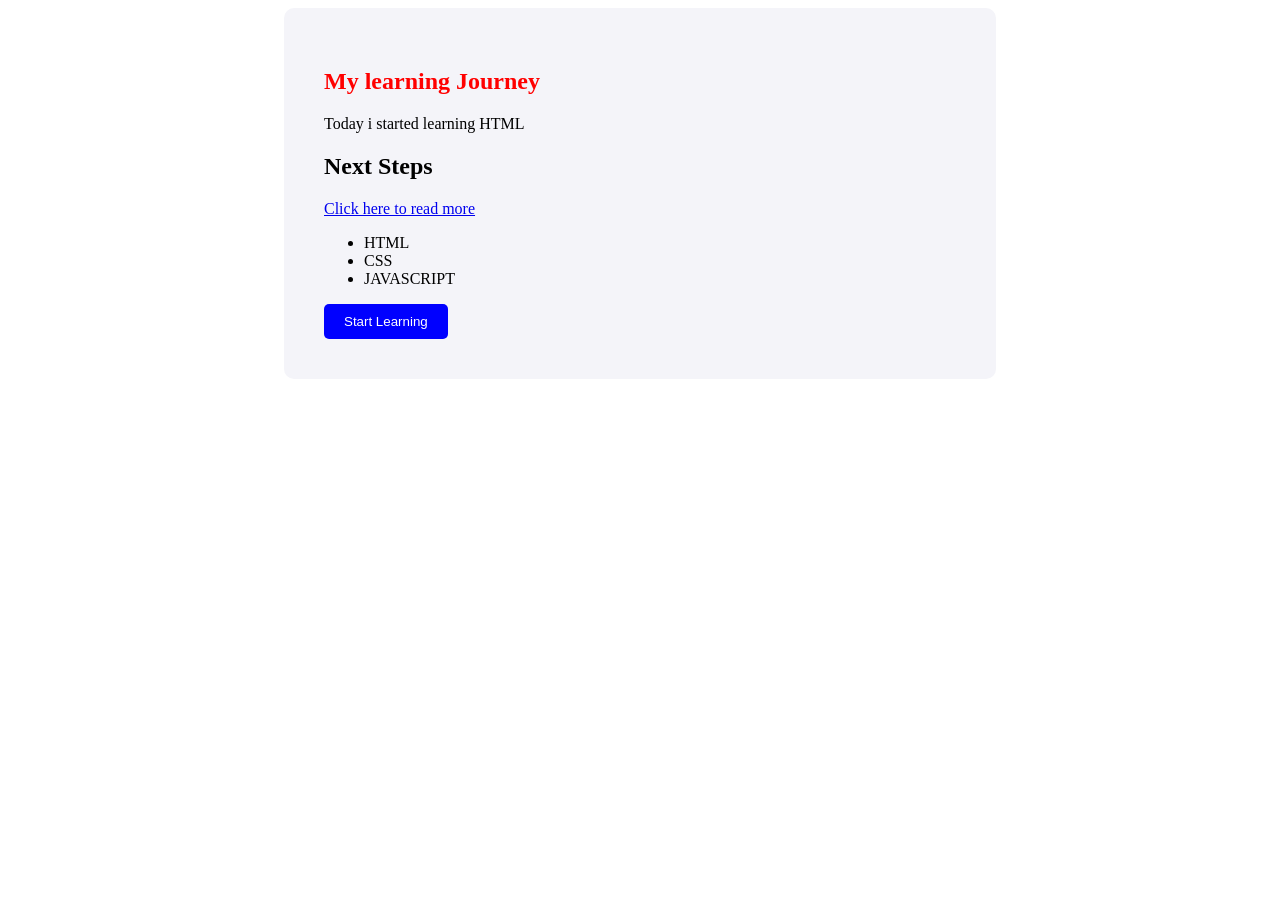
<file: index.html>
<!doctype html>
<html>
  <head>
    <title>My first page</title>
    <link rel = 'stylesheet' href = 'style.css'>
  </head>
  <body>
    <section class="learning-section">
      <h1>My learning Journey</h1>
      <p>Today i started learning HTML</p>
      <h2>Next Steps</h2>
      <a href="https://developer.mozilla.org/fr/">Click here to read more</a>
      <!-- <img src="https://upload.wikimedia.org/wikipedia/commons/6/61/HTML5_logo_and_wordmark.svg" alt="HTML5 Logo"> -->
      <ul>
        <li>HTML</li>
        <li>CSS</li>
        <li>JAVASCRIPT</li>
      </ul>
      <button>Start Learning</button>
    </section>

  </body>
</html>
</file>
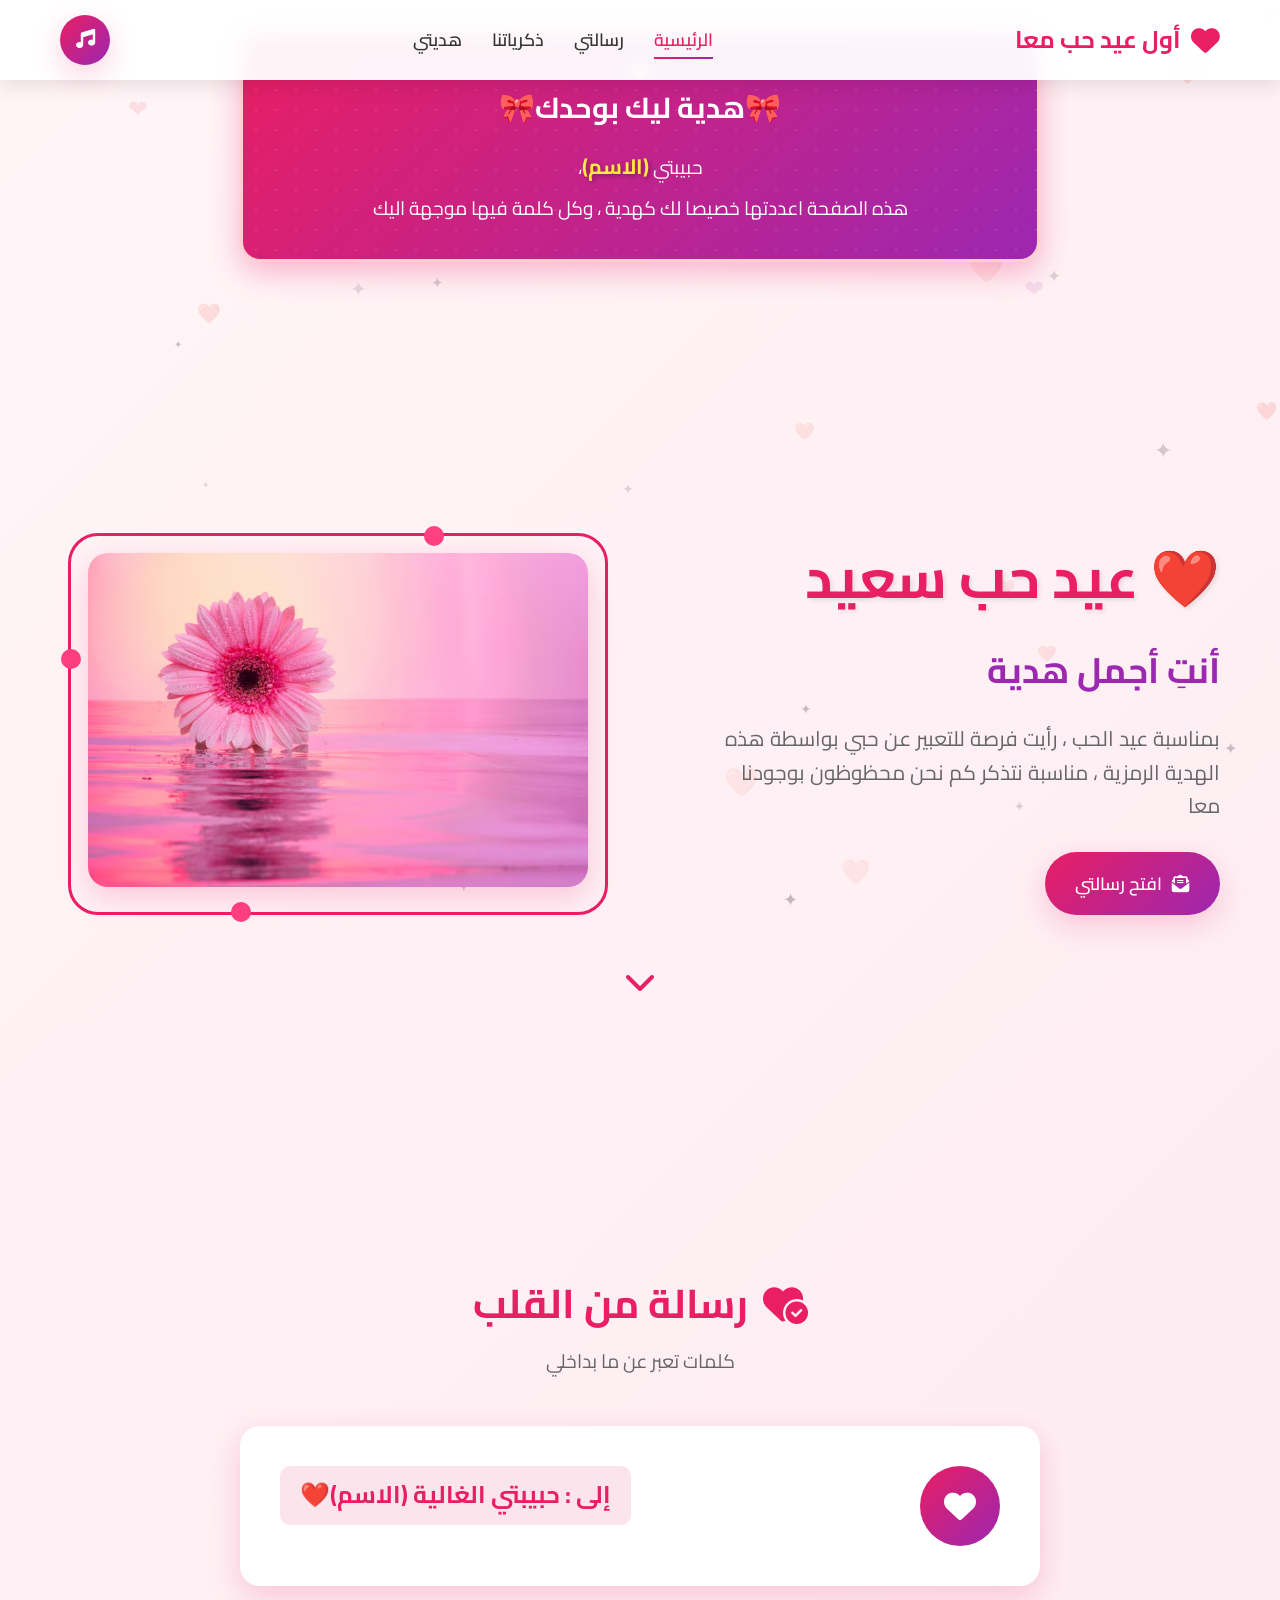
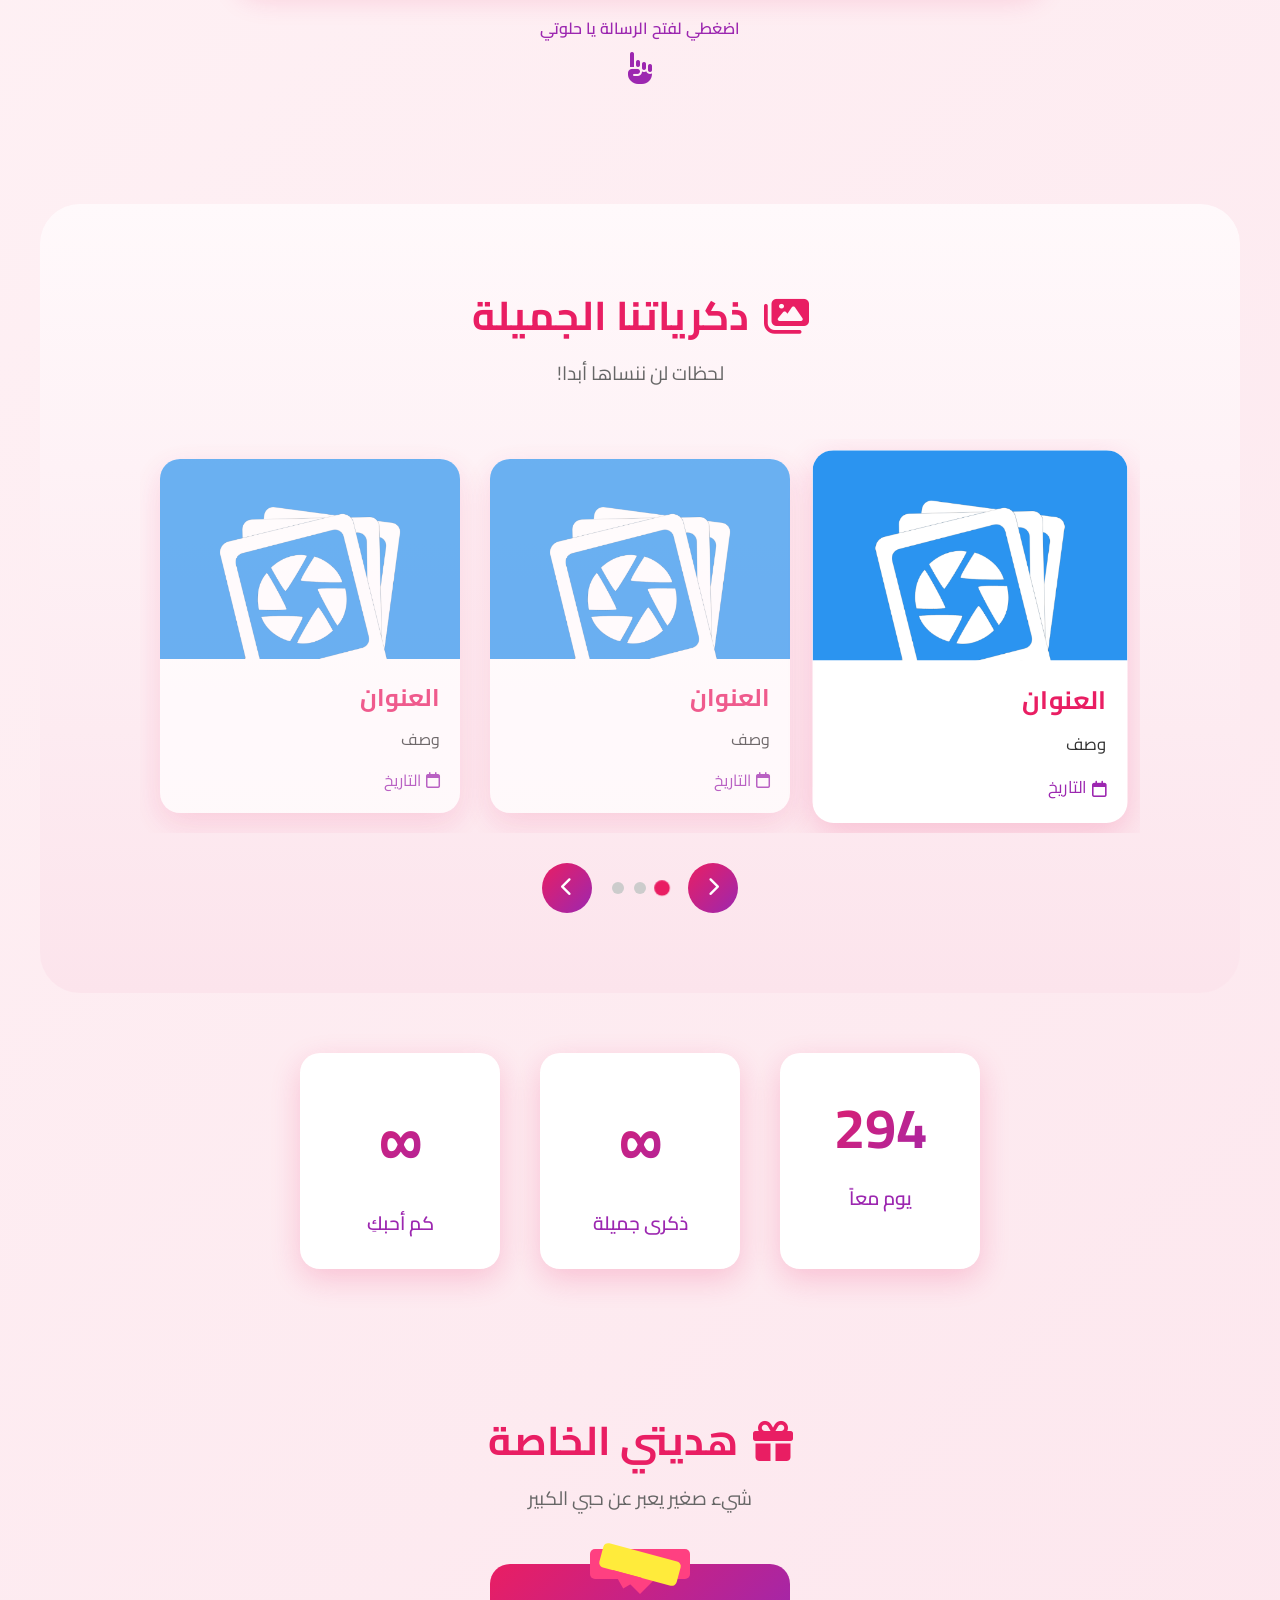
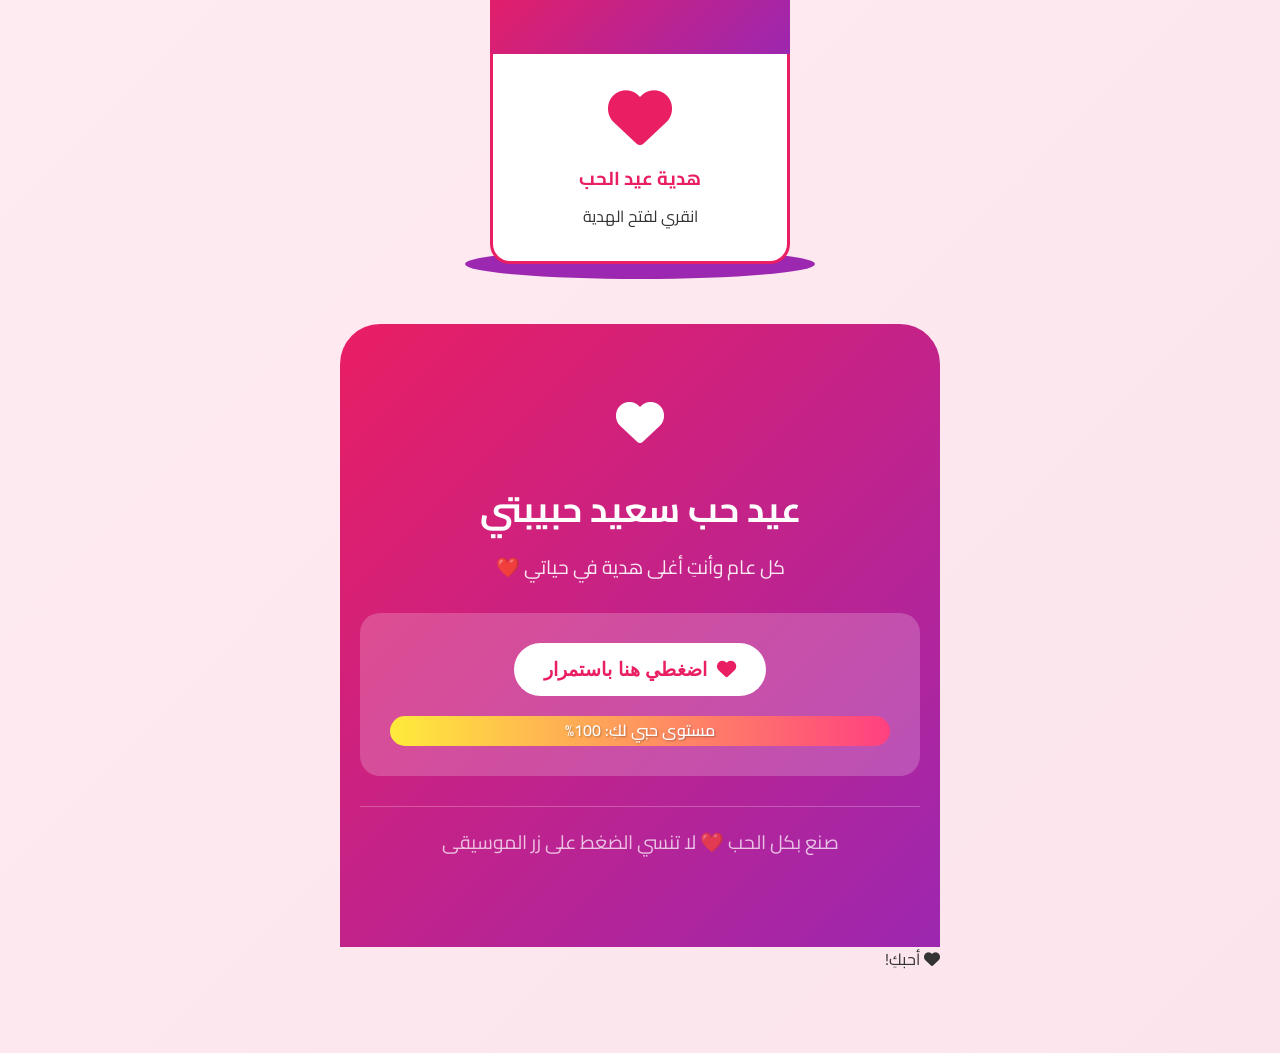
<file: valentine-template-M2/index.html>
<!DOCTYPE html>
<html lang="ar" dir="rtl">
<head>
    <meta charset="UTF-8">
    <meta name="viewport" content="width=device-width, initial-scale=1.0">
    <title>Happy Valentine Day</title>
    <link rel="stylesheet" href="css/style.css">
    <link rel="preconnect" href="https://fonts.googleapis.com">
    <link rel="preconnect" href="https://fonts.gstatic.com" crossorigin>
    <link href="https://fonts.googleapis.com/css2?family=Amiri:wght@400;700&family=Cairo:wght@300;400;600;700&display=swap" rel="stylesheet">
    <link rel="stylesheet" href="https://cdnjs.cloudflare.com/ajax/libs/font-awesome/6.4.0/css/all.min.css">
    <link rel="stylesheet" href="https://cdnjs.cloudflare.com/ajax/libs/animate.css/4.1.1/animate.min.css">
</head>
<body>
    <div class="exclusive-message">
        <div class="locjn">
            <i class="fas fa-lock"></i>
        </div>
        <h3>🎀هدية ليك بوحدك🎀</h3>
        <p> حبيبتي <span class="lovedName" id="loved-name"></span>،</p>
        <p>هذه الصفحة اعددتها خصيصا لك كهدية ، وكل كلمة فيها موجهة اليك</p>
        
    </div>
    <div class="floating-hearts"></div>
    <div class="sparkles"></div>
    
    
    <nav class="nav-bar">
        <div class="nav-container">
            <div class="logo">
                <i class="fas fa-heart"></i>
                <span>أول عيد حب معا</span>
            </div>
            <div class="nav-links">
                <a href="#home" class="active">الرئيسية</a>
                <a href="#message">رسالتي</a>
                <a href="#memories">ذكرياتنا</a>
                <a href="#gift">هديتي</a>
            </div>
            <button class="music-btn" id="musicBtn">
                <i class="fas fa-music"></i>
            </button>
        </div>
    </nav>
    
    <section class="hero" id="home">
        <div class="hero-content">
            <div class="hero-text">
                <h1 class="animate__animated animate__fadeInDown">
                     <span class="heart-beat">❤️</span> عيد حب سعيد <span class="heart-beat"></span>
                </h1>
                <h2 class="typing-text" id="typingText"></h2>
                <p class="hero-description">بمناسبة عيد الحب ، رأيت فرصة للتعبير عن حبي بواسطة هذه الهدية الرمزية ، مناسبة نتذكر كم نحن محظوظون بوجودنا معا</p>
                
                <div class="hero-buttons">
                    <button class="btn-primary" id="openLetterBtn">
                        <i class="fas fa-envelope-open-text"></i> افتح رسالتي
                    </button>
                    
                </div>
            </div>
            
            <div class="hero-image">
                <div class="heart-photo-frame">
                    <div class="frame-decoration">
                        <div class="decoration-circle"></div>
                        <div class="decoration-circle"></div>
                        <div class="decoration-circle"></div>
                    </div>
                    <img 
                    class="main-photo" 
                    id="mainPhoto"
                    alt="main image"
                    >
                </div>
            </div>
        </div>
        
        <div class="scroll-down">
            <i class="fas fa-chevron-down"></i>
        </div>
    </section>
    
    <!-- رسالة الحب -->
    <section class="love-letter" id="message">
        <div class="section-header">
            <h2><i class="fas fa-heart-circle-check"></i> رسالة من القلب</h2>
            <p>كلمات تعبر عن ما بداخلي</p>
        </div>
        
        <div class="letter-container">
            <div class="envelope" id="envelope">
                <div class="envelope-front">
                    <div class="stamp">
                        <i class="fas fa-heart"></i>
                    </div>
                    <div class="to-label">
                        <p> إلى : حبيبتي الغالية <span class="lovedName"></span>❤️ </p>
                    </div>
                </div>
                
                <div class="letter" id="letterContent">
                    <div class="letter-header">
                        <div class="letter-date">14 فبراير 2027</div>
                        <div class="letter-title">رسالتي الخاصة</div>
                    </div>
                    
                    <div class="letter-body">
                        <p>عزيزتي،</p>
                        <p id="letterBody"></p>

                    </div>
                    
                    <div class="letter-footer">
                        <div class="signature" id="signature"></div>
                        <div class="seal">
                            <i class="fas fa-heart"></i>
                            
                        </div>
                    </div>
                </div>
            </div>
            
            <div class="letter-instruction">
                <p>اضغطي لفتح الرسالة يا حلوتي</p>
                <i class="fas fa-hand-point-up"></i>
            </div>
        </div>
        
    </section>
    
    <!-- ذكرياتنا -->
    <section class="memories" id="memories">
        <div class="section-header">
            <h2><i class="fas fa-images"></i> ذكرياتنا الجميلة</h2>
            <p>لحظات لن ننساها أبدا!</p>
        </div>
        
        <div class="memories-container">
            <div class="memory-slider"id="memorySlider"></div>
            
            <div class="slider-controls">
                <button class="slider-btn prev-btn">
                    <i class="fas fa-chevron-right"></i>
                </button>
                <div class="slider-dots"></div>

                <button class="slider-btn next-btn"><i class="fas fa-chevron-left"></i></button>
            </div>
        </div>
    </section>
    
    <!-- عداد الحب -->
    <section class="love-counter">
        <div class="counter-container">
            <div class="counter-item">
                <div class="counter-number" id="daysTogether">267</div>
                <div class="counter-label">يوم معاً</div>
            </div>
            
             <div class="counter-item">
                <div class="counter-number infinite">∞</div>
                <div class="counter-label">ذكرى جميلة</div>
            </div>
            <div class="counter-item">
                <div class="counter-number infinite">∞</div>
                <div class="counter-label">كم أحبكِ</div>
            </div>
        </div>
    </section>
    
    <!-- هديتي لك -->
    <section class="gift-section" id="gift">
        <div class="section-header">
            <h2><i class="fas fa-gift"></i> هديتي الخاصة</h2>
            <p>شيء صغير يعبر عن حبي الكبير</p>
        </div>
        
        <div class="gift-container">
            <div class="gift-box" id="giftBox">
                <div class="box-top">
                    <div class="ribbon"></div>
                    <div class="ribbon ribbon-2"></div>
                </div>
                <div class="box-body">
                    <div class="gift-content">
                        <i class="fas fa-heart gift-icon"></i>
                        <h3>هدية عيد الحب</h3>
                        <p class="gift-message">انقري لفتح الهدية</p>
                    </div>
                </div>
                <div class="box-bottom"></div>
            </div>
            
        <div class="gift-message-card" id="giftMessage">

            <h3>
                <i class="fas fa-star"></i>
                <span id="giftTitle"></span>
            </h3>

            <p id="giftMessage1"></p>

            <p id="giftMessage2"></p>

            <div class="virtual-gift">
                <i class="fas fa-heart-circle-check"></i>
                <p id="giftFinalMessage"></p>
            </div>

            <button class="btn-primary" id="closeGiftBtn">
                <i class="fas fa-heart"></i>
                أحبكِ
            </button>

        </div>    
    <!-- نهاية الصفحة -->
    <footer class="footer">
        <div class="footer-content">
            <div class="footer-heart">
                <i class="fas fa-heart"></i>
            </div>
            <h3>عيد حب سعيد حبيبتي</h3>
            <p>كل عام وأنتِ أغلى هدية في حياتي ❤️</p>
            
            <div class="footer-love">
                <button class="love-btn" id="finalLoveBtn">
                    <i class="fas fa-heart"></i> اضغطي هنا باستمرار
                </button>
                <div class="love-meter">
                    <div class="meter-fill" id="loveMeter"></div>
                    <span class="meter-text">مستوى حبي لكِ: <span id="lovePercent">100%</span></span>
                </div>
            </div>
            
            <div class="footer-note">
                <p>  صنع بكل الحب ❤️
                    لا تنسي الضغط على زر الموسيقى
                </p>
            </div>
        </div>
        
    </footer>
    
    <!-- رسالة عائمة -->
    <div class="floating-message" id="floatingMessage">
        <i class="fas fa-heart"></i> أحبكِ!
    </div>
    
    <!-- الموسيقى -->
<audio id="backgroundMusic" loop></audio>

    <script src="js/config.js"></script>
    <script src="js/script.js"></script>
</body>
</html>
</file>
<file: style.css>
h1{

    color : red;
}
.learning-section{
    background-color: #f4f4f9;
    padding : 40px;
    border-radius: 10px;
    width : 50%;
    margin: 0 auto;
    padding: 0 auto;
    
}

button{


    padding : 10px 20px;
    background-color:blue;
    color : white;
    border : none;
    border-radius: 5px;
    cursor :pointer;
}
</file>
<file: valentine-template-M2/css/style.css>
/* إعدادات عامة */
:root {
    --primary-color: #e91e63;
    --secondary-color: #9c27b0;
    --accent-color: #ff4081;
    --light-color: #fce4ec;
    --dark-color: #880e4f;
    --text-color: #333;
    --shadow: 0 10px 30px rgba(233, 30, 99, 0.2);
    --gradient: linear-gradient(135deg, var(--primary-color), var(--secondary-color));
}

* {
    margin: 0;
    padding: 0;
    box-sizing: border-box;
}

html {
    scroll-behavior: smooth;
}

body {
    font-family: 'Cairo', 'Amiri', sans-serif;
    background: linear-gradient(135deg, #fff5f7 0%, #fce4ec 100%);
    color: var(--text-color);
    line-height: 1.6;
    overflow-x: hidden;
    direction: rtl;
}

/* خلفية القلوب المتحركة */
.floating-hearts, .sparkles {
    position: fixed;
    top: 0;
    left: 0;
    width: 100%;
    height: 100%;
    pointer-events: none;
    z-index: -1;
}

.floating-hearts::before,
.floating-hearts::after,
.sparkles::before {
    content: "❤";
    position: absolute;
    color: rgba(233, 30, 99, 0.1);
    font-size: 24px;
    animation: float 15s infinite linear;
}

.floating-hearts::before {
    top: 10%;
    left: 10%;
    animation-delay: 0s;
}

.floating-hearts::after {
    top: 30%;
    left: 80%;
    animation-delay: 5s;
    color: rgba(156, 39, 176, 0.1);
}

.sparkles::before {
    content: "✦";
    color: rgba(255, 64, 129, 0.15);
    font-size: 20px;
    animation: sparkle 10s infinite linear;
}

@keyframes float {
    0% { transform: translateY(100vh) rotate(0deg); }
    100% { transform: translateY(-100px) rotate(360deg); }
}

@keyframes sparkle {
    0%, 100% { opacity: 0.3; transform: scale(1); }
    50% { opacity: 1; transform: scale(1.2); }
}

/* شريط التنقل */
.nav-bar {
    background: rgba(255, 255, 255, 0.95);
    backdrop-filter: blur(10px);
    box-shadow: 0 5px 20px rgba(0, 0, 0, 0.1);
    position: fixed;
    top: 0;
    width: 100%;
    z-index: 1000;
    padding: 15px 0;
}

.nav-container {
    max-width: 1200px;
    margin: 0 auto;
    padding: 0 20px;
    display: flex;
    justify-content: space-between;
    align-items: center;
}

.logo {
    display: flex;
    align-items: center;
    gap: 10px;
    font-size: 1.5rem;
    font-weight: 700;
    color: var(--primary-color);
}

.logo i {
    font-size: 1.8rem;
    animation: heartbeat 1.5s infinite;
}

@keyframes heartbeat {
    0% { transform: scale(1); }
    5% { transform: scale(1.1); }
    10% { transform: scale(1); }
    15% { transform: scale(1.2); }
    20% { transform: scale(1); }
    100% { transform: scale(1); }
}

.nav-links {
    display: flex;
    gap: 30px;
}

.nav-links a {
    text-decoration: none;
    color: var(--text-color);
    font-weight: 600;
    font-size: 1.1rem;
    transition: all 0.3s ease;
    position: relative;
    padding: 5px 0;
}

.nav-links a::after {
    content: '';
    position: absolute;
    bottom: 0;
    right: 0;
    width: 0;
    height: 2px;
    background: var(--gradient);
    transition: width 0.3s ease;
}

.nav-links a:hover::after,
.nav-links a.active::after {
    width: 100%;
}

.nav-links a:hover,
.nav-links a.active {
    color: var(--primary-color);
}

.music-btn {
    background: var(--gradient);
    color: white;
    border: none;
    width: 50px;
    height: 50px;
    border-radius: 50%;
    font-size: 1.2rem;
    cursor: pointer;
    transition: all 0.3s ease;
    box-shadow: var(--shadow);
}

.music-btn:hover {
    transform: scale(1.1);
}

/* القسم الرئيسي */
.hero {
    min-height: 100vh;
    display: flex;
    flex-direction: column;
    justify-content: center;
    padding: 100px 20px 50px;
    max-width: 1200px;
    margin: 0 auto;
}

.hero-content {
    display: flex;
    align-items: center;
    justify-content: space-between;
    gap: 50px;
    flex-wrap: wrap;
}

.hero-text {
    flex: 1;
    min-width: 300px;
}

.hero h1 {
    font-size: 3.5rem;
    color: var(--primary-color);
    margin-bottom: 20px;
    text-shadow: 2px 2px 4px rgba(0, 0, 0, 0.1);
}

.heart-beat {
    animation: heartbeat 1.5s infinite;
    display: inline-block;
}

.hero h2 {
    font-size: 2.2rem;
    color: var(--secondary-color);
    margin-bottom: 20px;
    min-height: 60px;
}

.hero-description {
    font-size: 1.3rem;
    color: #666;
    margin-bottom: 30px;
    max-width: 500px;
}

.hero-buttons {
    display: flex;
    gap: 20px;
    margin-top: 30px;
    flex-wrap: wrap;
}

.btn-primary, .btn-secondary {
    padding: 15px 30px;
    border-radius: 50px;
    font-size: 1.1rem;
    font-weight: 600;
    cursor: pointer;
    transition: all 0.3s ease;
    border: none;
    display: flex;
    align-items: center;
    gap: 10px;
    font-family: 'Cairo', sans-serif;
}

.btn-primary {
    background: var(--gradient);
    color: white;
    box-shadow: var(--shadow);
}

.btn-primary:hover {
    transform: translateY(-5px);
    box-shadow: 0 15px 30px rgba(233, 30, 99, 0.3);
}

.btn-secondary {
    background: white;
    color: var(--primary-color);
    border: 2px solid var(--primary-color);
}

.btn-secondary:hover {
    background: var(--light-color);
    transform: translateY(-5px);
}

.hero-image {
    flex: 1;
    min-width: 300px;
}

.heart-photo-frame {
    position: relative;
    width: 100%;
    max-width: 500px;
    margin: 0 auto;
}

.frame-decoration {
    position: absolute;
    top: -20px;
    right: -20px;
    bottom: -20px;
    left: -20px;
    border: 3px solid var(--primary-color);
    border-radius: 30px;
    z-index: -1;
}

.decoration-circle {
    position: absolute;
    width: 20px;
    height: 20px;
    background: var(--accent-color);
    border-radius: 50%;
}

.decoration-circle:nth-child(1) {
    top: -10px;
    right: 30%;
}
.decoration-circle:nth-child(2) {
    bottom: -10px;
    left: 30%;
}
.decoration-circle:nth-child(3) {
    top: 30%;
    left: -10px;
}

.main-photo {
    width: 100%;
    border-radius: 20px;
    box-shadow: var(--shadow);
    transition: transform 0.5s ease;
}

.main-photo:hover {
    transform: scale(1.02);
}

.photo-overlay {
    position: absolute;
    bottom: 0;
    right: 0;
    left: 0;
    background: linear-gradient(transparent, rgba(233, 30, 99, 0.8));
    color: white;
    padding: 20px;
    border-bottom-right-radius: 20px;
    border-bottom-left-radius: 20px;
    text-align: center;
    font-size: 1.2rem;
    font-weight: 600;
}

.scroll-down {
    text-align: center;
    margin-top: 50px;
    animation: bounce 2s infinite;
}

@keyframes bounce {
    0%, 20%, 50%, 80%, 100% {transform: translateY(0);}
    40% {transform: translateY(-20px);}
    60% {transform: translateY(-10px);}
}

.scroll-down i {
    font-size: 2rem;
    color: var(--primary-color);
}

/* رسالة الحب */
.section-header {
    text-align: center;
    margin-bottom: 50px;
    padding: 0 20px;
}

.section-header h2 {
    font-size: 2.5rem;
    color: var(--primary-color);
    margin-bottom: 10px;
    display: flex;
    align-items: center;
    justify-content: center;
    gap: 15px;
}

.section-header p {
    font-size: 1.2rem;
    color: #666;
}

.love-letter {
    padding: 80px 20px;
    max-width: 1200px;
    margin: 0 auto;
}

.letter-container {
    max-width: 800px;
    margin: 0 auto;
    position: relative;
}

.envelope {
    background: white;
    border-radius: 20px;
    padding: 40px;
    box-shadow: var(--shadow);
    cursor: pointer;
    transition: all 0.5s ease;
    position: relative;
    z-index: 2;
}

.envelope:hover {
    transform: translateY(-10px);
}

.envelope-front {
    display: flex;
    justify-content: space-between;
    align-items: flex-start;
}

.stamp {
    width: 80px;
    height: 80px;
    background: var(--gradient);
    border-radius: 50%;
    display: flex;
    align-items: center;
    justify-content: center;
    color: white;
    font-size: 2rem;
    animation: rotate 20s infinite linear;
}

@keyframes rotate {
    0% { transform: rotate(0deg); }
    100% { transform: rotate(360deg); }
}

.to-label p {
    font-size: 1.5rem;
    font-weight: 700;
    color: var(--primary-color);
    background: var(--light-color);
    padding: 10px 20px;
    border-radius: 10px;
}

.letter {
    background: linear-gradient(to bottom, #fff9fb, #fff5f7);
    border-radius: 15px;
    padding: 40px;
    margin-top: 30px;
    box-shadow: 0 5px 15px rgba(0, 0, 0, 0.1);
    border: 2px solid var(--light-color);
    display: none;
    animation: fadeIn 1s ease;
}

@keyframes fadeIn {
    from { opacity: 0; transform: translateY(20px); }
    to { opacity: 1; transform: translateY(0); }
}

.letter-header {
    display: flex;
    justify-content: space-between;
    align-items: center;
    margin-bottom: 30px;
    padding-bottom: 20px;
    border-bottom: 2px dashed var(--primary-color);
}

.letter-date {
    color: var(--secondary-color);
    font-weight: 600;
}

.letter-title {
    font-size: 1.8rem;
    color: var(--primary-color);
    font-weight: 700;
}

.letter-body {
    font-size: 1.2rem;
    line-height: 1.8;
    margin-bottom: 30px;
}

.letter-body p {
    margin-bottom: 20px;
}

.letter-footer {
    display: flex;
    justify-content: space-between;
    align-items: center;
    padding-top: 30px;
    border-top: 2px dashed var(--primary-color);
}

.signature {
    font-size: 1.3rem;
    font-weight: 700;
    color: var(--dark-color);
    font-style: italic;
}

.seal {
    width: 70px;
    height: 70px;
    background: var(--gradient);
    border-radius: 50%;
    display: flex;
    align-items: center;
    justify-content: center;
    color: white;
    font-size: 2rem;
    border: 3px solid white;
    box-shadow: 0 0 10px rgba(0, 0, 0, 0.2);
}

.letter-instruction {
    text-align: center;
    margin-top: 30px;
    color: var(--secondary-color);
    font-weight: 600;
    animation: pulse 2s infinite;
}

@keyframes pulse {
    0% { opacity: 0.6; }
    50% { opacity: 1; }
    100% { opacity: 0.6; }
}

.letter-instruction i {
    font-size: 2rem;
    display: block;
    margin-top: 10px;
}

/* الذكريات */
.memories {
    padding: 80px 20px;
    background: linear-gradient(to bottom, #fff9fb, #fce4ec);
    max-width: 1200px;
    margin: 0 auto;
    border-radius: 40px;
    margin-top: 40px;
}

.memories-container {
    max-width: 1000px;
    margin: 0 auto;
}

.memory-slider {
    display: flex;
    gap: 30px;
    overflow-x: auto;
    padding: 20px;
    scrollbar-width: none;
    scroll-behavior: smooth;
}

.memory-slider::-webkit-scrollbar {
    display: none;
}

.memory-card {
    min-width: 300px;
    background: white;
    border-radius: 20px;
    overflow: hidden;
    box-shadow: var(--shadow);
    transition: all 0.3s ease;
    opacity: 0.7;
}

.memory-card.active {
    opacity: 1;
    transform: scale(1.05);
}

.memory-image {
    height: 200px;
    overflow: hidden;
}

.memory-image img {
    max-width: 100%;
    height: auto;
    object-fit: cover;
    transition: transform 0.5s ease;
}

.memory-card:hover .memory-image img {
    transform: scale(1.1);
}

.memory-content {
    padding: 20px;
}

.memory-content h3 {
    color: var(--primary-color);
    margin-bottom: 10px;
    font-size: 1.5rem;
}

.memory-date {
    color: var(--secondary-color);
    margin-top: 15px;
    display: flex;
    align-items: center;
    gap: 5px;
}

.slider-controls {
    display: flex;
    justify-content: center;
    align-items: center;
    gap: 20px;
    margin-top: 30px;
}

.slider-btn {
    background: var(--gradient);
    color: white;
    border: none;
    width: 50px;
    height: 50px;
    border-radius: 50%;
    font-size: 1.2rem;
    cursor: pointer;
    transition: all 0.3s ease;
}

.slider-btn:hover {
    transform: scale(1.1);
}

.slider-dots {
    display: flex;
    gap: 10px;
}

.dot {
    width: 12px;
    height: 12px;
    background: #ccc;
    border-radius: 50%;
    cursor: pointer;
    transition: all 0.3s ease;
}

.dot.active {
    background: var(--primary-color);
    transform: scale(1.3);
}

/* عداد الحب */
.love-counter {
    padding: 60px 20px;
    max-width: 1200px;
    margin: 0 auto;
}

.counter-container {
    display: flex;
    justify-content: center;
    gap: 40px;
    flex-wrap: wrap;
}

.counter-item {
    text-align: center;
    background: white;
    padding: 30px;
    border-radius: 20px;
    box-shadow: var(--shadow);
    min-width: 200px;
    transition: all 0.3s ease;
}

.counter-item:hover {
    transform: translateY(-10px);
}

.counter-number {
    font-size: 3.5rem;
    font-weight: 700;
    background: var(--gradient);
    -webkit-background-clip: text;
    background-clip: text;
    color: transparent;
    margin-bottom: 10px;
}

.counter-number.infinite {
    font-size: 4.5rem;
}

.counter-label {
    font-size: 1.2rem;
    color: var(--secondary-color);
    font-weight: 600;
}

/* هدية */
.gift-section {
    padding: 80px 20px;
    min-height: 0;
    margin: 0 auto;
    height: auto;
}

.gift-container {
    max-width: 600px;
    margin: 0 auto;
    position: relative;
    min-height: 400px;
}

.gift-box {
    width: 300px;
    height: 300px;
    margin: 0 auto;
    position: relative;
    cursor: pointer;
    transition: all 0.5s ease;
}

.gift-box:hover {
    transform: scale(1.05);
}

.box-top {
    width: 100%;
    height: 30%;
    background: var(--gradient);
    border-radius: 20px 20px 0 0;
    position: relative;
}

.ribbon {
    position: absolute;
    width: 100px;
    height: 30px;
    background: var(--accent-color);
    top: -15px;
    right: 50%;
    transform: translateX(50%);
    border-radius: 5px;
}

.ribbon::before {
    content: '';
    position: absolute;
    width: 0;
    height: 0;
    border-left: 15px solid transparent;
    border-right: 15px solid transparent;
    border-top: 15px solid var(--accent-color);
    bottom: -15px;
    right: 35px;
}

.ribbon-2 {
    width: 80px;
    height: 25px;
    background: #ffeb3b;
    top: -12px;
    transform: translateX(50%) rotate(15deg);
}

.box-body {
    width: 100%;
    height: 70%;
    background: white;
    border-radius: 0 0 20px 20px;
    border: 3px solid var(--primary-color);
    border-top: none;
    display: flex;
    align-items: center;
    justify-content: center;
}

.gift-content {
    text-align: center;
}

.gift-icon {
    font-size: 4rem;
    color: var(--primary-color);
    margin-bottom: 15px;
    animation: bounce 2s infinite;
}

.gift-content h3 {
    color: var(--primary-color);
    margin-bottom: 10px;
}

.box-bottom {
    width: 350px;
    height: 30px;
    background: var(--secondary-color);
    border-radius: 50%;
    position: absolute;
    bottom: -15px;
    right: 50%;
    transform: translateX(50%);
    z-index: -1;
}

.gift-message-card {
    background: white;
    border-radius: 20px;
    padding: 40px;
    box-shadow: var(--shadow);
    position: relative;
    top: 0;
    right: 0;
    left: 0;
    display: none;
    animation: fadeIn 1s ease;
    z-index: 3;
}

.gift-message-card h3 {
    color: var(--primary-color);
    font-size: 1.8rem;
    margin-bottom: 20px;
    display: flex;
    align-items: center;
    gap: 10px;
}

.gift-message-card p {
    margin-bottom: 15px;
    font-size: 1.1rem;
}
.gift-message-card {
    display: none;
}

.virtual-gift {
    background: var(--light-color);
    padding: 20px;
    border-radius: 15px;
    margin: 25px 0;
    display: flex;
    align-items: center;
    gap: 15px;
    border-right: 5px solid var(--accent-color);
}

.virtual-gift i {
    font-size: 2rem;
    color: var(--accent-color);
}

/* التذييل */
.footer {
    background: linear-gradient(135deg, var(--primary-color), var(--secondary-color));
    color: white;
    padding: 60px 20px;
    text-align: center;
    margin-top: 60px;
    border-radius: 40px 40px 0 0;
}

.footer-content {
    max-width: 800px;
    margin: 0 auto;
}

.footer-heart {
    font-size: 3rem;
    margin-bottom: 20px;
    animation: heartbeat 1.5s infinite;
}

.footer h3 {
    font-size: 2.2rem;
    margin-bottom: 15px;
}

.footer p {
    font-size: 1.2rem;
    margin-bottom: 30px;
    opacity: 0.9;
}

.footer-love {
    background: rgba(255, 255, 255, 0.2);
    padding: 30px;
    border-radius: 20px;
    margin: 30px 0;
}

.love-btn {
    background: white;
    color: var(--primary-color);
    border: none;
    padding: 15px 30px;
    border-radius: 50px;
    font-size: 1.2rem;
    font-weight: 600;
    cursor: pointer;
    transition: all 0.3s ease;
    margin-bottom: 20px;
    display: flex;
    align-items: center;
    gap: 10px;
    margin: 0 auto 20px;
}

.love-btn:hover {
    transform: scale(1.05);
    box-shadow: 0 10px 20px rgba(0, 0, 0, 0.2);
}

.love-meter {
    background: rgba(255, 255, 255, 0.3);
    height: 30px;
    border-radius: 15px;
    overflow: hidden;
    position: relative;
    margin-top: 20px;
}

.meter-fill {
    height: 100%;
    background: linear-gradient(to right, #ffeb3b, #ff4081);
    width: 100%;
    transition: width 1s ease;
}

.meter-text {
    position: absolute;
    top: 50%;
    right: 50%;
    transform: translate(50%, -50%);
    font-weight: 600;
    text-shadow: 1px 1px 2px rgba(0, 0, 0, 0.3);
}

.footer-note {
    margin-top: 30px;
    padding-top: 20px;
    border-top: 1px solid rgba(255, 255, 255, 0.3);
    font-size: 0.9rem;
    opacity: 0.8;
}


@keyframes floatMessage {
    0% { transform: translateY(100px); opacity: 0; }
    20% { transform: translateY(0); opacity: 1; }
    80% { transform: translateY(0); opacity: 1; }
    100% { transform: translateY(-100px); opacity: 0; }
}

/* تصميم متجاوب */
@media (max-width: 992px) {
    .hero h1 {
        font-size: 2.8rem;
    }
    
    .hero h2 {
        font-size: 1.8rem;
    }
    
    .counter-item {
        min-width: 150px;
    }
}

@media (max-width: 768px) {
    .hero-content {
        flex-direction: column;
        text-align: center;
    }
    
    .hero-buttons {
        justify-content: center;
    }
    
    .nav-links {
        display: none;
    }
    
    .section-header h2 {
        font-size: 2rem;
    }
    
    .memory-card {
        min-width: 250px;
    }
}

@media (max-width: 576px) {
    .hero h1 {
        font-size: 2.2rem;
    }
    
    .hero h2 {
        font-size: 1.5rem;
    }
    
    .btn-primary, .btn-secondary {
        padding: 12px 24px;
        font-size: 1rem;
    }
    
    .counter-container {
        gap: 20px;
    }
    
    .counter-item {
        min-width: 120px;
        padding: 20px;
    }
    
    .counter-number {
        font-size: 2.5rem;
    }
}
/* تأثيرات إضافية للاهتزاز والرسالة */
@keyframes shake {
    0% { transform: translateX(0); }
    25% { transform: translateX(-5px); }
    50% { transform: translateX(5px); }
    75% { transform: translateX(-5px); }
    100% { transform: translateX(0); }
}

/* تنسيق إضافي للرسالة عند فتحها */
.letter.open {
    display: block !important;
    animation: fadeInUp 0.8s ease;
}

@keyframes fadeInUp {
    from {
        opacity: 0;
        transform: translateY(30px);
    }
    to {
        opacity: 1;
        transform: translateY(0);
    }
}

/* جعل الظرف مؤشرًا عند المرور */
.envelope {
    cursor: pointer;
    transition: all 0.3s ease;
}

.envelope:hover {
    box-shadow: 0 15px 35px rgba(233, 30, 99, 0.25) !important;
}

/* تنسيق زر الرسالة */
#openLetterBtn {
    transition: all 0.3s ease;
}

#openLetterBtn:active {
    transform: scale(0.95);
}

/* التأكد من أن الرسالة تظهر بشكل صحيح */
#letterContent {
    position: relative;
    z-index: 10;
}

@media (max-width: 768px) {
    .envelope {
        padding: 25px;
    }
    
    .letter {
        padding: 25px;
    }
}
/* قسم المشاركة */
.share-section {
    padding: 60px 20px;
    background: linear-gradient(135deg, #fff5f7 0%, #fce4ec 100%);
    border-radius: 30px;
    margin: 40px 0;
    max-width: 1200px;
    margin-left: auto;
    margin-right: auto;
}

.share-container {
    display: flex;
    justify-content: center;
    gap: 30px;
    flex-wrap: wrap;
    margin: 40px 0;
}

.share-box {
    background: white;
    border-radius: 20px;
    padding: 30px;
    width: 300px;
    text-align: center;
    box-shadow: 0 10px 30px rgba(233, 30, 99, 0.1);
    transition: all 0.3s ease;
    border: 2px solid transparent;
}

.share-box:hover {
    transform: translateY(-10px);
    box-shadow: 0 15px 40px rgba(233, 30, 99, 0.2);
    border-color: #e91e63;
}

.share-icon {
    width: 80px;
    height: 80px;
    background: linear-gradient(135deg, #e91e63, #9c27b0);
    border-radius: 50%;
    display: flex;
    align-items: center;
    justify-content: center;
    margin: 0 auto 20px;
    color: white;
    font-size: 2rem;
}

.share-icon.whatsapp {
    background: linear-gradient(135deg, #25D366, #128C7E);
}

.share-icon.email {
    background: linear-gradient(135deg, #EA4335, #D14836);
}

.share-box h3 {
    color: #c2185b;
    margin-bottom: 10px;
    font-size: 1.5rem;
}

.share-box p {
    color: #666;
    margin-bottom: 20px;
    font-size: 1rem;
}

.link-container {
    display: flex;
    gap: 10px;
    margin-top: 15px;
}

#pageLink {
    flex: 1;
    padding: 12px 15px;
    border: 2px solid #ffcdd2;
    border-radius: 10px;
    font-family: 'Cairo', sans-serif;
    font-size: 0.9rem;
    background: #fce4ec;
    color: #333;
}

.copy-btn, .share-btn {
    padding: 12px 25px;
    border: none;
    border-radius: 10px;
    font-weight: 600;
    cursor: pointer;
    transition: all 0.3s ease;
    font-family: 'Cairo', sans-serif;
    display: flex;
    align-items: center;
    justify-content: center;
    gap: 8px;
    min-width: 120px;
}

.copy-btn {
    background: linear-gradient(135deg, #e91e63, #9c27b0);
    color: white;
}

.share-btn {
    width: 100%;
    margin-top: 10px;
}

.whatsapp-btn {
    background: linear-gradient(135deg, #25D366, #128C7E);
    color: white;
}

.email-btn {
    background: linear-gradient(135deg, #EA4335, #D14836);
    color: white;
}

.copy-btn:hover, .share-btn:hover {
    transform: scale(1.05);
    box-shadow: 0 5px 15px rgba(0, 0, 0, 0.2);
}

.share-tips {
    background: white;
    border-radius: 15px;
    padding: 25px;
    margin-top: 40px;
    border-right: 5px solid #e91e63;
}

.share-tips h4 {
    color: #c2185b;
    margin-bottom: 15px;
    display: flex;
    align-items: center;
    gap: 10px;
}

.share-tips ul {
    list-style-type: none;
    padding-right: 20px;
}

.share-tips li {
    padding: 8px 0;
    color: #666;
    position: relative;
}

.share-tips li:before {
    content: "❤️";
    position: absolute;
    right: -20px;
}

/* رسالة تأكيد النسخ */
.copy-message {
    position: fixed;
    top: 20px;
    left: 50%;
    transform: translateX(-50%);
    background: linear-gradient(135deg, #4CAF50, #2E7D32);
    color: white;
    padding: 15px 30px;
    border-radius: 50px;
    font-weight: 600;
    box-shadow: 0 5px 20px rgba(76, 175, 80, 0.4);
    z-index: 10000;
    display: none;
    animation: slideDown 0.3s ease;
}

@keyframes slideDown {
    from {
        transform: translate(-50%, -100%);
        opacity: 0;
    }
    to {
        transform: translate(-50%, 0);
        opacity: 1;
    }
}

@media (max-width: 768px) {
    .share-container {
        flex-direction: column;
        align-items: center;
    }
    
    .share-box {
        width: 100%;
        max-width: 350px;
    }
    
    .link-container {
        flex-direction: column;
    }
}
/* رسالة حصرية */
.exclusive-message {
    background: linear-gradient(135deg, #e91e63, #9c27b0);
    color: white;
    padding: 25px;
    border-radius: 20px;
    margin: 30px auto;
    max-width: 800px;
    text-align: center;
    box-shadow: 0 10px 30px rgba(233, 30, 99, 0.3);
    border: 3px solid #ffcdd2;
    position: relative;
    overflow: hidden;
}

.exclusive-message::before {
    content: "";
    position: absolute;
    top: -50%;
    left: -50%;
    width: 200%;
    height: 200%;
    background: radial-gradient(circle, rgba(255,255,255,0.1) 1px, transparent 1px);
    background-size: 20px 20px;
    animation: floatBackground 20s infinite linear;
    z-index: 0;
}

@keyframes floatBackground {
    0% { transform: translate(0, 0) rotate(0deg); }
    100% { transform: translate(-20px, -20px) rotate(360deg); }
}

.lock-icon {
    font-size: 3rem;
    margin-bottom: 15px;
    color: #ffeb3b;
    animation: lockGlow 2s infinite;
}

@keyframes lockGlow {
    0%, 100% { text-shadow: 0 0 10px #ffeb3b; }
    50% { text-shadow: 0 0 20px #ffeb3b, 0 0 30px #ffeb3b; }
}

.exclusive-message h3 {
    font-size: 1.8rem;
    margin-bottom: 20px;
    position: relative;
    z-index: 1;
}

.exclusive-message p {
    font-size: 1.2rem;
    margin-bottom: 10px;
    position: relative;
    z-index: 1;
}

#loved-name {
    font-weight: 700;
    color: #ffeb3b;
    font-size: 1.3rem;
    text-shadow: 2px 2px 4px rgba(0,0,0,0.3);
}

.personal-code {
    background: rgba(255, 255, 255, 0.2);
    padding: 15px;
    border-radius: 10px;
    margin-top: 20px;
    backdrop-filter: blur(5px);
    border: 2px dashed rgba(255, 255, 255, 0.3);
}

.personal-code p {
    font-family: monospace;
    font-size: 1.3rem;
    letter-spacing: 2px;
}

/* قسم الحصرية */
.exclusive-section {
    background: linear-gradient(135deg, #fff5f7, #fce4ec);
    border-radius: 25px;
    padding: 40px 30px;
    margin: 40px auto;
    max-width: 900px;
    text-align: center;
    border: 3px solid #e91e63;
    box-shadow: 0 15px 35px rgba(233, 30, 99, 0.15);
}

.heart-lock {
    position: relative;
    width: 100px;
    height: 100px;
    margin: 0 auto 20px;
}

.heart-lock i:first-child {
    font-size: 4rem;
    color: #e91e63;
    position: absolute;
    animation: heartbeat 1.5s infinite;
}

.heart-lock i:last-child {
    font-size: 2rem;
    color: #ffeb3b;
    position: absolute;
    top: 20px;
    left: 40px;
    animation: lockBounce 2s infinite;
}

@keyframes lockBounce {
    0%, 100% { transform: translateY(0); }
    50% { transform: translateY(-10px); }
}

.exclusive-section h2 {
    color: #c2185b;
    font-size: 2.2rem;
    margin-bottom: 30px;
}

.exclusive-content {
    display: flex;
    justify-content: center;
    gap: 30px;
    flex-wrap: wrap;
    margin: 40px 0;
}

.exclusive-item {
    background: white;
    padding: 25px;
    border-radius: 15px;
    width: 220px;
    box-shadow: 0 8px 20px rgba(0,0,0,0.1);
    transition: all 0.3s ease;
    border-top: 5px solid #e91e63;
}

.exclusive-item:hover {
    transform: translateY(-10px);
    box-shadow: 0 12px 25px rgba(233, 30, 99, 0.2);
}

.exclusive-item i {
    font-size: 2.5rem;
    color: #e91e63;
    margin-bottom: 15px;
}

.exclusive-item h4 {
    color: #c2185b;
    margin-bottom: 10px;
    font-size: 1.3rem;
}

.exclusive-item p {
    color: #666;
    font-size: 1rem;
}

.from-me {
    background: white;
    padding: 25px;
    border-radius: 15px;
    margin-top: 30px;
    text-align: center;
    box-shadow: 0 5px 15px rgba(0,0,0,0.1);
    max-width: 500px;
    margin-left: auto;
    margin-right: auto;
    border-left: 5px solid #e91e63;
    border-right: 5px solid #e91e63;
}

.from-me p {
    font-size: 1.2rem;
    margin: 10px 0;
    color: #333;
}

.from-me i {
    color: #e91e63;
    margin-left: 10px;
}

#myName, #toName {
    font-weight: 700;
    color: #e91e63;
    font-size: 1.3rem;
}

/* رسالة ترحيب شخصية */
.personal-greeting {
    text-align: center;
    margin: 20px 0 40px;
    padding: 20px;
    background: linear-gradient(to right, rgba(233, 30, 99, 0.1), rgba(156, 39, 176, 0.1));
    border-radius: 15px;
    border-right: 5px solid #e91e63;
}

.personal-greeting p {
    font-size: 1.3rem;
    margin: 10px 0;
    color: #333;
}

.secret-message {
    font-style: italic;
    color: #9c27b0 !important;
    font-weight: 600;
    animation: blink 2s infinite;
}

@keyframes blink {
    0%, 100% { opacity: 1; }
    50% { opacity: 0.7; }
}

/* إخفاء قسم المشاركة العام */
.share-section {
    display: none; /* نخفي قسم المشاركة العام */
}

/* بدلاً منه، نضيف قسم إرسال خاص */
.personal-delivery {
    background: linear-gradient(135deg, #e91e63, #9c27b0);
    color: white;
    padding: 40px;
    border-radius: 25px;
    margin: 50px auto;
    max-width: 700px;
    text-align: center;
    box-shadow: 0 15px 35px rgba(233, 30, 99, 0.3);
}

.delivery-methods {
    display: flex;
    justify-content: center;
    gap: 20px;
    flex-wrap: wrap;
    margin: 30px 0;
}

.delivery-method {
    background: rgba(255, 255, 255, 0.2);
    padding: 20px;
    border-radius: 15px;
    width: 200px;
    backdrop-filter: blur(10px);
    border: 2px solid rgba(255, 255, 255, 0.3);
    transition: all 0.3s ease;
}

.delivery-method:hover {
    background: rgba(255, 255, 255, 0.3);
    transform: scale(1.05);
}

.delivery-method i {
    font-size: 2.5rem;
    margin-bottom: 15px;
}

.send-direct-btn {
    background: white;
    color: #e91e63;
    border: none;
    padding: 15px 40px;
    font-size: 1.2rem;
    border-radius: 25px;
    font-weight: 700;
    cursor: pointer;
    margin-top: 20px;
    transition: all 0.3s ease;
    display: flex;
    align-items: center;
    justify-content: center;
    gap: 10px;
    margin: 30px auto 0;
}

.send-direct-btn:hover {
    background: #ffeb3b;
    transform: translateY(-5px);
    box-shadow: 0 10px 25px rgba(255, 235, 59, 0.4);
}

@media (prefers-reduced-motion: reduce) {
    *,
    *::before,
    *::after {
        animation-duration: 0.01ms !important;
        animation-iteration-count: 1 !important;
        transition-duration: 0.01ms !important;
        scroll-behavior: auto !important;
    }
}


/* =================================
   MOBILE RESPONSIVE IMPROVEMENTS
================================= */

@media (max-width: 576px) {

    /* NAVBAR */

    .nav-bar {
        padding: 10px 0;
    }

    .nav-container {
        padding: 0 15px;
        gap: 12px;
    }

    .logo {
        font-size: 1.05rem;
        gap: 6px;
    }

    .logo i {
        font-size: 1.3rem;
    }

    .music-btn {
        width: 42px;
        height: 42px;
        min-width: 42px;
        font-size: 1rem;
    }

    /* EXCLUSIVE MESSAGE */

    .exclusive-message {
        width: calc(100% - 30px);
        max-width: 100%;
        padding: 25px 18px;
        margin: 85px auto 25px;
        border-radius: 18px;
    }

    .exclusive-message h3 {
        font-size: 1.5rem;
        line-height: 1.5;
        margin-bottom: 15px;
    }

    .exclusive-message p {
        font-size: 1rem;
        line-height: 1.8;
    }

    #loved-name {
        font-size: 1.1rem;
    }

    /* HERO SECTION */

    .hero {
        min-height: auto;
        padding: 45px 15px 60px;
    }

    .hero-content {
        gap: 30px;
    }

    .hero-text {
        min-width: 0;
        width: 100%;
    }

    .hero h1 {
        font-size: 2rem;
        line-height: 1.5;
        margin-bottom: 15px;
    }

    .hero h2 {
        font-size: 1.35rem;
        min-height: 45px;
    }

    .hero-description {
        font-size: 1rem;
        line-height: 1.9;
        margin-bottom: 20px;
    }

    .hero-buttons {
        margin-top: 20px;
        justify-content: center;
    }

    /* DECORATIONS */

    .floating-hearts,
    .sparkles {
        opacity: 0.35;
    }
}
@media (max-width: 576px) {
    .floating-hearts,
    .sparkles {
        opacity: 0.15;
    }
}

@media (max-width: 576px) {

    /* Letter container */
    .letter-container {
        width: 100%;
        max-width: 100%;
    }

    /* Envelope */
    .envelope {
        padding: 15px;
    }

    /* Recipient label */
    .to-label {
        max-width: 100%;
    }

    .to-label p {
        font-size: 1rem;
        line-height: 1.8;
        overflow-wrap: anywhere;
    }

    /* Letter content */
    .letter {
        padding: 20px 15px;
    }

    .letter-header {
        gap: 10px;
    }

    .letter-title {
        font-size: 1.35rem;
        line-height: 1.5;
    }

    .letter-date {
        font-size: 0.85rem;
        line-height: 1.6;
    }

    /* Signature */
    .signature {
        font-size: 1.1rem;
        line-height: 1.7;
        overflow-wrap: anywhere;
    }
}
</file>
